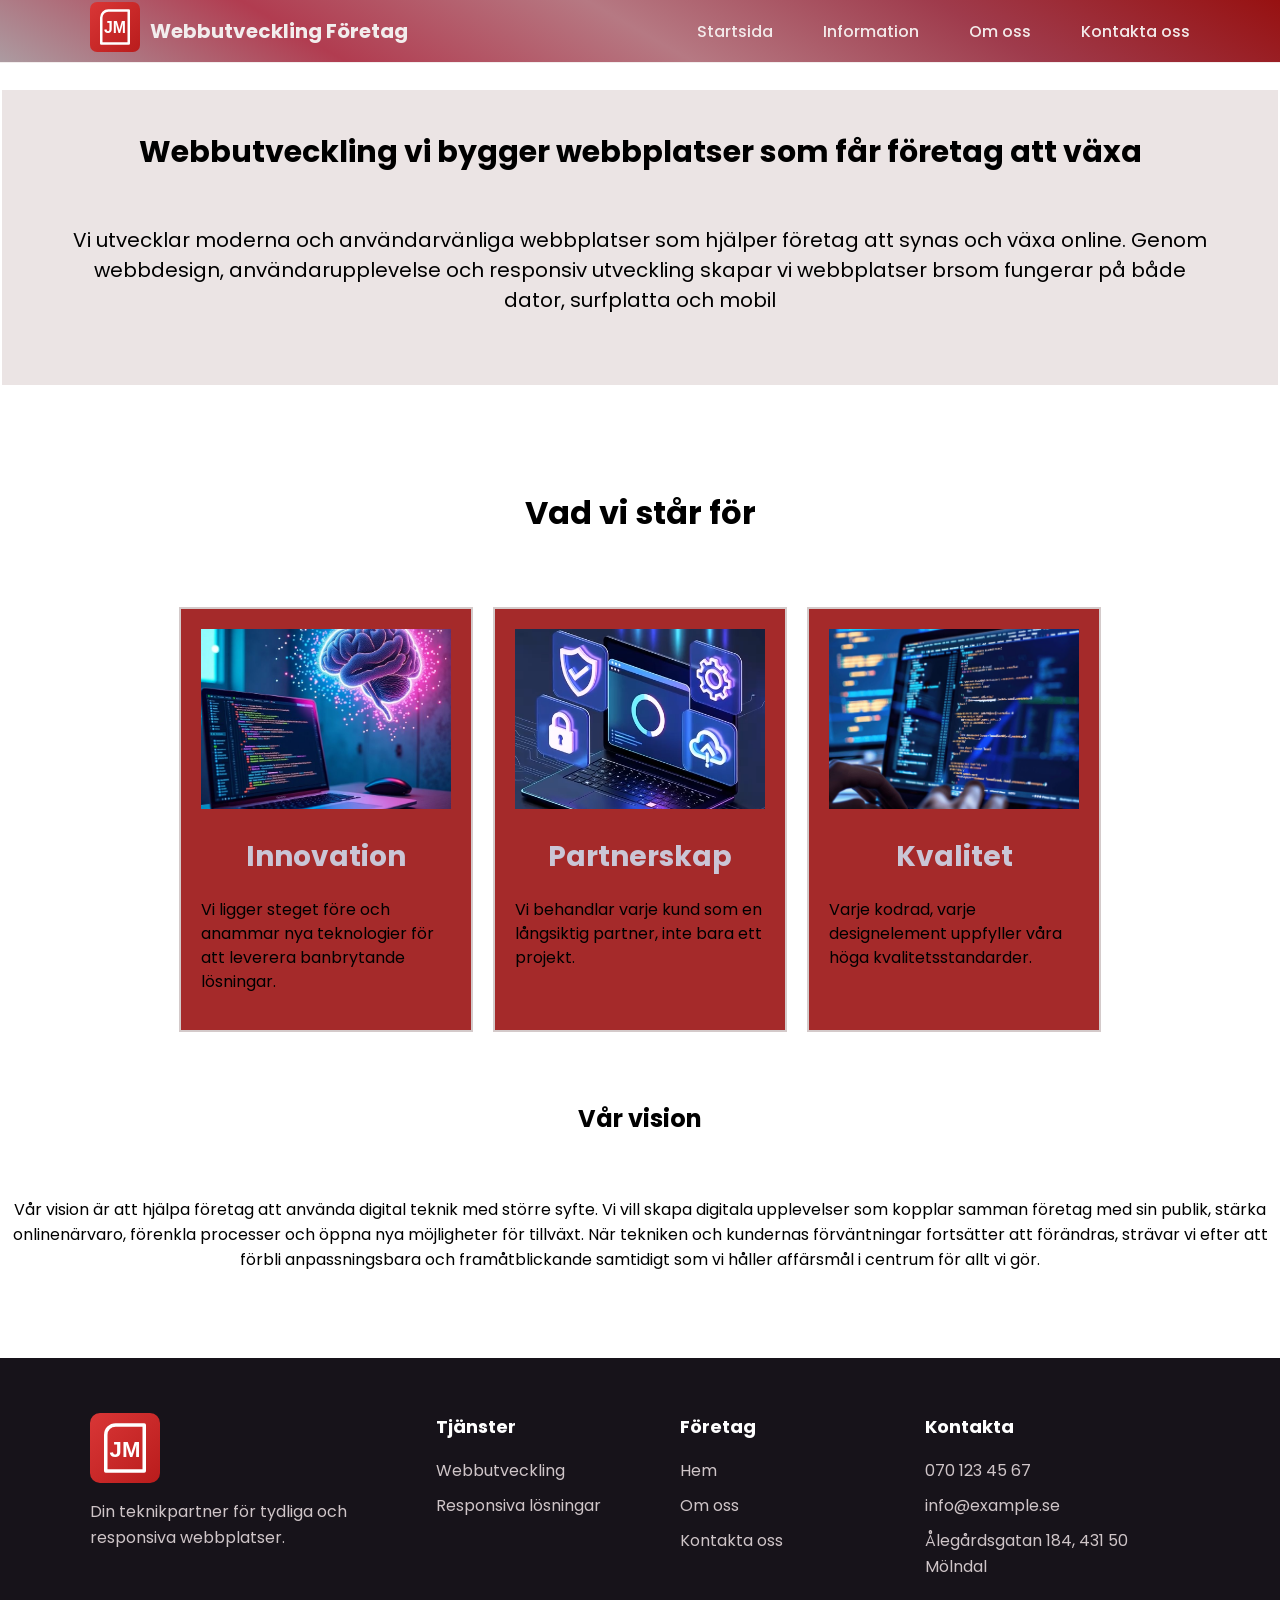
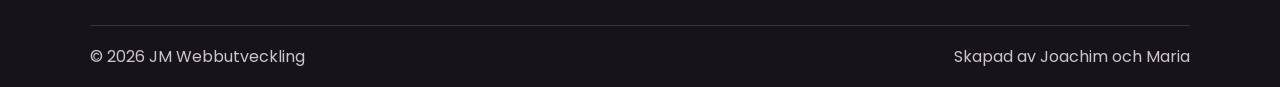
<file: about.html>
<!DOCTYPE html>
<html lang="sv">
<head>
  
  <meta charset="UTF-8">
  
  <meta name="viewport" content="width=device-width, initial-scale=1.0">
  
  <title>About us | JM Webbutveckling</title>
  
  <link rel="stylesheet" href="style5.css">
</head>
<body>
  
  <header class="site-header">
   
   <div class="container header-inner">
      
      <a class="brand" href="index.html" aria-label="JM Webbutveckling - startsida">
        <span class="logo-frame">
          <img src="jm-logo.svg" alt="JM Webbutvecklings logotyp" width="50" height="50">
        </span>
        <span> Webbutveckling Företag</span>
      </a>
      
      <nav aria-label="Huvudmeny">
        <ul>
          <li><a href="index.html">Startsida</a></li>
          <li><a href="information.html">Information</a></li>
          <li><a href="about.html">Om oss</a></li>
          <li><a href="contact.html">Kontakta oss</a></li>
        </ul>
       </nav>
     </div>
        
  </header>
  <main>
    <div>
</header>
<br>
  <main>
  
  <section>
      <div class="webbplatsens">
     <h2>Webbutveckling vi bygger webbplatser som får företag att växa</h2>
   <p3 >Vi utvecklar moderna och användarvänliga webbplatser som hjälper företag att synas 
    och växa online. Genom webbdesign, användarupplevelse och responsiv utveckling skapar vi 
     webbplatser brsom fungerar på både dator, surfplatta och mobil</p3>
    </div> 
     <br>
    <br>
    <br>
   
   <h1 class="h1-about" style="font-size: 32px;">Vad vi står för</h1>
<br>
<br>

<div class="flex-container">

    
    <div class="item">
        <img src="image2.jpg" alt="Innovation">
        <h2>Innovation</h2>
        <p>
            Vi ligger steget före och anammar nya teknologier för att
            leverera banbrytande lösningar.
        </p>
    </div>

    
    <div class="item">
        <img src="image5.png" alt="Partnerskap">
        <h2>Partnerskap</h2>
        <p>
            Vi behandlar varje kund som en långsiktig partner,
            inte bara ett projekt.
        </p>
    </div>

    
    <div class="item">
        <img src="image4.jpg" alt="Kvalitet">
        <h2>Kvalitet</h2>
        <p>
            Varje kodrad, varje designelement uppfyller våra
            höga kvalitetsstandarder.
        </p>
    </div>

</div>
<br>
<br>

<div class="h1-about">
  <h1>Vår vision</h1>
  <br>
  <p>
      Vår vision är att hjälpa företag att använda digital teknik
      med större syfte.
      Vi vill skapa digitala upplevelser som kopplar samman företag
      med sin publik, stärka onlinenärvaro, förenkla processer och
      öppna nya möjligheter för tillväxt.
      När tekniken och kundernas förväntningar fortsätter att förändras,
      strävar vi efter att förbli anpassningsbara och framåtblickande
      samtidigt som vi håller affärsmål i centrum för allt vi gör.
  </p>
  <br>
  <br>
</div>
  </main>
  
  <footer class="site-footer">
    
    <div class="container footer-grid">
      <div class="footer-brand">
        <img src="jm-logo.svg" alt="JM Webbutvecklings logotyp" width="70" height="70">
        <p>Din teknikpartner för tydliga och responsiva webbplatser.</p>
      </div>
      <div class="footer-column">
        <h2>Tjänster</h2>
        <a href="information.html">Webbutveckling</a>
        <a href="about.html">Responsiva lösningar</a>
      </div>
      <div class="footer-column">
        <h2>Företag</h2>
        <a href="index.html">Hem</a>
        <a href="about.html">Om oss</a>
        <a href="contact.html">Kontakta oss</a>
      </div>
      <div class="footer-column footer-contact">
        <h2>Kontakta</h2>
        <a href="tel:0701234567">070 123 45 67</a>
        <a href="mailto:info@example.se">info@example.se</a>
        <p>Ålegårdsgatan 184, 431 50 Mölndal</p>
      </div>
    </div>
    
    <div class="container footer-bottom">
      <p>&copy; 2026 JM Webbutveckling</p>
      <p>Skapad av Joachim och Maria</p>
    </div>
  </footer>
</body>
</html>
</file>
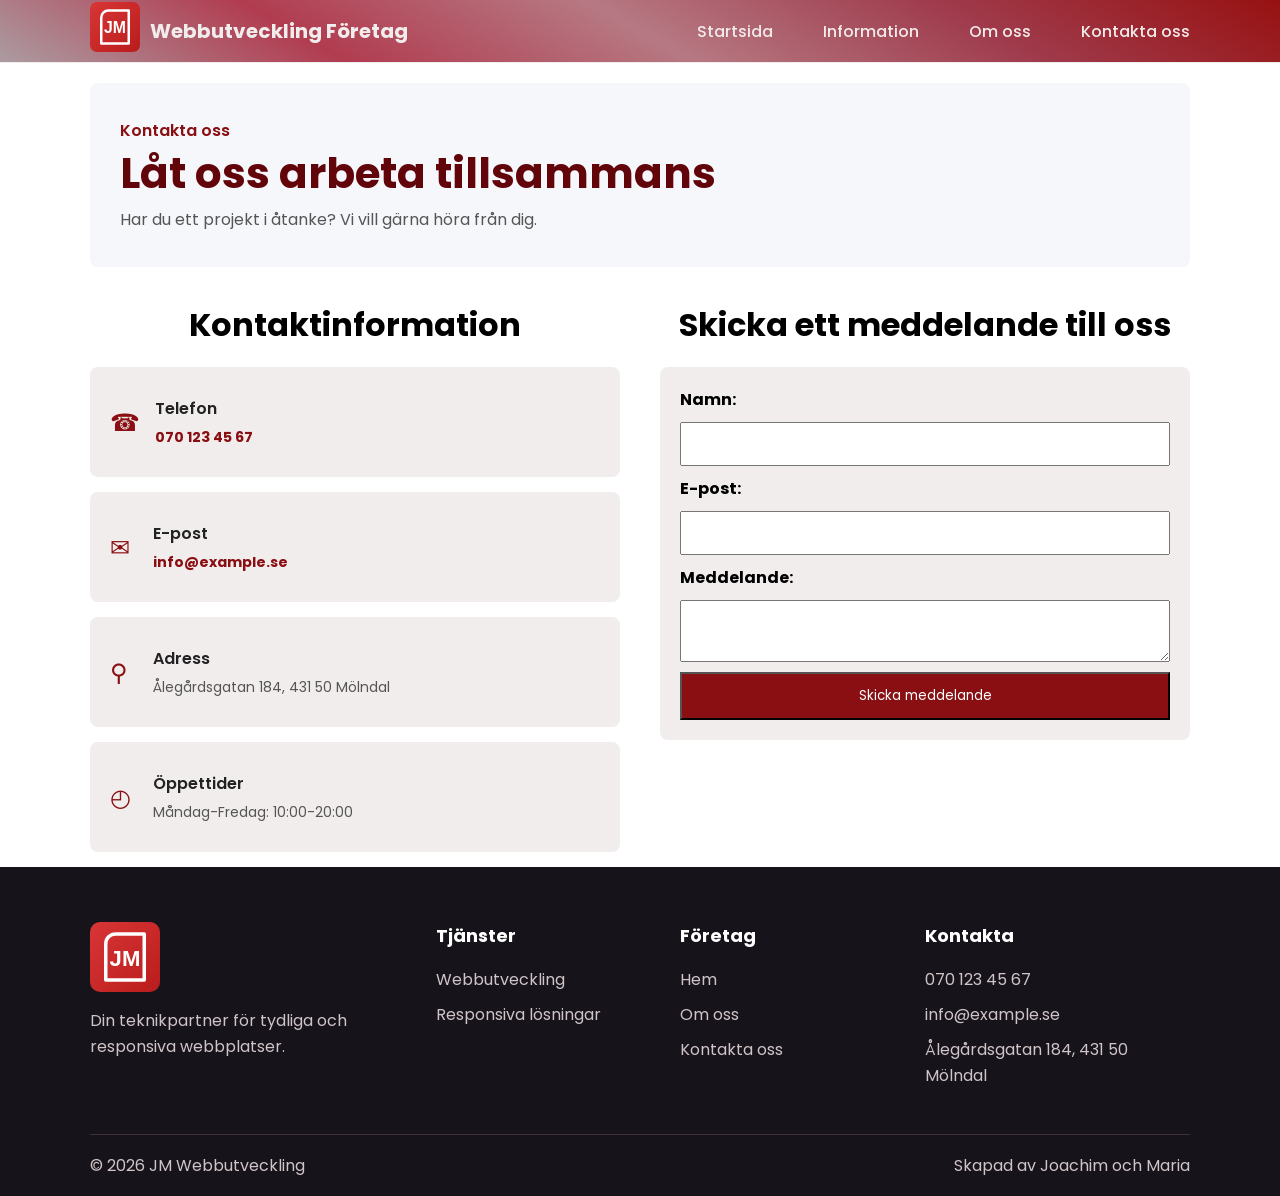
<file: contact.html>
<!DOCTYPE html>
<html lang="sv">
<head>
  
  <meta charset="UTF-8">
  
  <meta name="viewport" content="width=device-width, initial-scale=1.0">
  
  <title>Contact us | JM Webbutveckling</title>
  
  <link rel="stylesheet" href="style5.css">
</head>
<body>
  
  <header class="site-header">
    
    <div class="container header-inner">
      
      <a class="brand" href="index.html" aria-label="JM Webbutveckling - startsida">
        <span class="logo-frame">
          <img src="jm-logo.svg" alt="JM Webbutvecklings logotyp" width="50" height="50">
        </span>
        <span>Webbutveckling Företag</span>
      </a>
      
      <nav aria-label="Huvudmeny">
        <ul>
          <li><a href="index.html">Startsida</a></li>
          <li><a href="information.html">Information</a></li>
          <li><a href="about.html">Om oss</a></li>
          <li><a href="contact.html">Kontakta oss</a></li>
        </ul>
      </nav>
    </div>
  </header>

<main class="container">
  
  <section class="contact-intro">
    <p>Kontakta oss</p>
    <h1>Låt oss arbeta tillsammans</h1>
    <p>Har du ett projekt i åtanke? Vi vill gärna höra från dig.</p>
  </section>
  

  
  <div class="contact-layout">

      
      <section class="contact-info">
        
        <h2>Kontaktinformation</h2>

      
      <div class="contact-card">
        <span class="contact-icon">&#9742;</span>
        <div>
          <h3>Telefon</h3>
          <p><a href="tel:0701234567">070 123 45 67</a></p>
        </div>
      </div>

      
      <div class="contact-card">
        <span class="contact-icon">&#9993;</span>
        <div>
          <h3>E-post</h3>
          <p><a href="mailto:info@example.se">info@example.se</a></p>
        </div>
      </div>

      
      <div class="contact-card">
        <span class="contact-icon">&#9906;</span>
        <div>
          <h3>Adress</h3>
          <p>Ålegårdsgatan 184, 431 50 Mölndal</p>
        </div>
      </div>

      
      <div class="contact-card">
        <span class="contact-icon">&#9716;</span>
        <div>
          <h3>Öppettider</h3>
          <p>Måndag-Fredag: 10:00-20:00</p>
        </div>
      </div>

      </section>

    
    <section class="contact-content">

        <h2> Skicka ett meddelande till oss</h2>

    
      
      <form action="#" method="post">

        
        <label for="name">Namn:</label>

        <input type="text" id="name" name="name" required>

        
        <label for="email">E-post:</label>

        <input type="email" id="email" name="email" required>

        
        <label for="message">Meddelande:</label>

        <textarea id="message" name="message" required></textarea>

        
        <button type="submit">Skicka meddelande</button>
      
      </form>

    </section>

  </div>

</main>

  
  <footer class="site-footer">
    
    <div class="container footer-grid">
      <div class="footer-brand">
        <img src="jm-logo.svg" alt="JM Webbutvecklings logotyp" width="70" height="70">
        <p>Din teknikpartner för tydliga och responsiva webbplatser.</p>
      </div>
      <div class="footer-column">
        <h2>Tjänster</h2>
        <a href="information.html">Webbutveckling</a>
        <a href="about.html">Responsiva lösningar</a>
      </div>
      <div class="footer-column">
        <h2>Företag</h2>
        <a href="index.html">Hem</a>
        <a href="about.html">Om oss</a>
        <a href="contact.html">Kontakta oss</a>
      </div>
      <div class="footer-column footer-contact">
        <h2>Kontakta</h2>
        <a href="tel:0701234567">070 123 45 67</a>
        <a href="mailto:info@example.se">info@example.se</a>
        <p>Ålegårdsgatan 184, 431 50 Mölndal</p>
      </div>
    </div>
    
    <div class="container footer-bottom">
      <p>&copy; 2026 JM Webbutveckling</p>
      <p>Skapad av Joachim och Maria</p>
    </div>
  </footer>
</body>
</html>
</file>
<file: style5.css>
@import url('https://fonts.googleapis.com/css2?family=Poppins:wght@400;600;700&display=swap');

* {
  font-family: 'Poppins', sans-serif;
}

.container {
  width: 90%;
  max-width: 1100px;
  margin: 0 auto;
}

body {
  min-height: 100vh;
  margin: 0;
  display: flex;
  flex-direction: column;
}

main {
  flex: 1;
}

.site-header {
  background: linear-gradient(30deg, rgb(172, 155, 161) 0%, rgb(177, 60, 80)25%,rgb(182, 121, 131)50%,rgb(159, 59, 76)75%,rgb(151, 17, 17)100%);
  border-bottom: 1px solid #f2eded;
}

.header-inner {
  display: flex;
  align-items: center;
  justify-content: space-between;
  padding: 2px;
}

.brand {
  display: flex;
  align-items: center;
  gap: 10px;
  text-decoration: none;
  color: #f2eded;
  font-size: 20px;
  font-weight: bold;
}

nav ul {
  display: flex;
  gap: 50px;
  list-style: none;
  margin: 0;
  padding: 0;
}

nav a {
  text-decoration: none;
  color: #f3eaea;
  font-weight: 500;
}

nav a:hover,
nav a[aria-current="page"] {
  color:#61050a;
}

.footer-grid {
  display: grid;
  grid-template-columns: 1.5fr 1fr 1fr 1.3fr;
  gap: 40px;
  padding: 55px 0 45px;
}

.site-footer {
  background-color: #17131a;
  color: #f7f1f2;
}

.footer-brand img {
  display: block;
  margin-bottom: 16px;
}

.footer-brand p,
.footer-contact p {
  max-width: 260px;
  margin: 0;
  color: #cfc5c8;
  line-height: 1.6;
}

.footer-column {
  display: flex;
  flex-direction: column;
  align-items: flex-start;
  gap: 10px;
}

.footer-column h2 {
  margin: 0 0 8px;
  color: #ffffff;
  font-size: 18px;
}

.footer-column a {
  color: #cfc5c8;
  text-decoration: none;
  transition: color 0.2s ease;
}

.footer-column a:hover,
.footer-column a:focus {
  color: #ffffff;
}

.footer-bottom {
  display: flex;
  justify-content: space-between;
  gap: 20px;
  padding: 18px 0;
  border-top: 1px solid #3b3137;
  color: #cfc5c8;
}

.footer-bottom p {
  margin: 0;
}

.contact-content{
  flex: 1;
  width: 100%;
  max-width: 600px;
  box-sizing: border-box;
}

.contact-content form{
  display: flex;
  flex-direction: column;
  gap: 10px;
  background-color: #f2eded;
  padding: 20px;
  border-radius: 8px;
}

.contact-content input, .contact-content textarea{
  width: 100%;
  padding: 10px;
  box-sizing: border-box;

}

.contact-content button{
  padding: 12px;
  background-color: #8a0f13;
  color: white;
  cursor: pointer;
}

.contact-content button:hover{
  background-color: #61050a;
}

.contact-content input:focus,.contact-content textarea:focus{
  outline: 2px solid #8a0f13;
  outline-offset: 2px;
}

.contact-content label {
  font-weight: bold;
}

.contact-layout{
  display: flex;
  gap: 40px;
}

.contact-info{
  flex: 1;
}

.contact-card {
  padding: 20px;
  margin-bottom: 15px;
  background-color: #f2eded;
  border-radius: 8px;
  display: flex;
  align-items: center;
  gap: 15px;
  transition: outline 0.2s ease, box-shadow 0.2s ease;
  justify-content: flex-start;
  text-align: left;
  min-height: 70px;
}

.contact-card a{
  color: #8a0f13;
  font-weight: bold;
  text-decoration: none;
}

.contact-card:hover,
.contact-card:focus-within {
  outline: 2px solid #8a0f13;
  outline-offset: 3px;
  box-shadow: 0 0 12px rgba(138, 15, 19, 0.45);
}

.contact-icon {
  min-width: 28px;
  color: #8a0f13;
  font-size: 24px;
}

.contact-info > h2,
.contact-content > h2 {
  margin: 0 0 25px;
  font-size: 32px;
  line-height: 1.1;
  font-weight: 700;
  text-align: center;
}

.contact-card h3 {
  margin: 0 0 6px;
  font-size: 16px;
  font-weight: 600;
  color: #222;

}

.contact-card p {
  margin: 0;
  font-size: 14px;
  color: #555;
  font-weight: 400;
}

.contact-intro {
  padding: 35px 30px;
  margin: 20px 0 40px;
  text-align: left;
  background-color: #f5f7fb;
  border-radius: 8px;

}

.contact-intro > p:first-child {
  margin: 0 0 8px;
  color: #8a0f13;
  font-weight: 600;
}

.contact-intro h1 {
  margin: 0 0 10px;
  font-size: 42px;
  line-height: 1.1;
  color: #61050a;
}

.contact-intro > p:last-child{
  margin: 0;
  font-size: 16px;
  color: #555;
}

.hero {
  min-height: 600px;
  background-image: linear-gradient(to right, rgba(0, 0, 0, 0.8), rgba(0, 0, 0, 0)), url(../images/tech-hero.jpg);
  background-size: cover;
  background-position: center;
  color: white;
  display: flex;
  align-items: center;
}

.hero-content{
  flex: 1;
  max-width: 550px;
}

.hero h1{
  max-width: 550px;
  font-size: 52px;
  line-height: 1.05;
  margin: 12px 0 18px;
  color: #ffffff;
  font-weight: 700;
  text-shadow: 2px 3px 8px rgba(0, 0, 0, 0.75);

}

.hero p{
  max-width: 500px;
  color: white;
}

.hero-inner{
  display: flex;
  align-items: center;
  justify-content: center;
  gap: 40px;
  width: 90%;
  max-width: 1100px;
  min-height: 600px;
  margin: 0 auto;
}

.hero-cards{
  display: flex;
  flex-direction: column;
  gap: 14px;
  flex: 0 1 480px;
}

.hero-card {
  padding: 24px;
  background-color: rgba(138, 15, 19, 0.9);
  border: 1px solid #e3aeb2;
  border-radius: 8px;
  color: white;
  font-weight: 600;
  text-decoration: none;
  transition: transform 0.2s ease, box-shadow 0.2s ease;
}

.hero-card-icon {
  display:block;
  font-size: 24px;
  margin-bottom: 8px;
}

.hero-card h2 {
  margin: 0 0 6px;
  font-size: 18px;
  color: white;
  text-align: left;
  text-shadow: 2px 3px 8px rgba(0, 0, 0, 0.75);
}

.hero-card p {
  margin: 0;
  font-size: 14px;
  font-weight: 400;
  color: #f2dfe1;
}

.hero-card:hover {
  transform: translateY(-5px);
  box-shadow: 0 5px 15px rgba(0, 0, 0, 0.2);
}

.hero-button {
  display: inline-block;
  margin-top: 20px;
  padding: 12px 24px;
  background-color: #8a0f13;
  color: white;
  border-radius: 6px;
  text-decoration: none;
  font-weight: 600;
  transition: background-color 0.2s ease, transform 0.2s ease;

}

.hero-button:hover {
  background-color: #61050a;
  transform: translateY(-2px);
}

.blocks-list{
  display: flex;
  flex-direction:row;
  gap: 20px;
  flex-wrap: wrap;
  justify-content: center;
  width: 90%;
  max-width: 1100px;
  margin: 60px auto;
  padding: 30px 0;
  list-style: none;
}

.block-card{
  flex: 1 1 170px;
  padding: 25px 15px;
  background-color: #f2dfe1;
  border-radius: 8px;
  text-align: center;
  color: #61050a;
  transition: transform 0.2s ease, box-shadow 0.2s ease;

}

.block-card h3{
  margin: 0 0 10px;
  font-size: 20px;
  font-weight: 600;
  color: white;
  text-shadow: 2px 3px 8px rgba(0, 0, 0, 0.75);
}

.block-card p{
  margin: 0 0 10px;
  font-size: 14px;
}

.block-card:hover{
  transform: translateY(-5px);
  box-shadow: 0 5px 15px rgba(0, 0, 0, 0.2);
}

.service-block{
  display: flex;
  align-items: center;
  gap: 20px;
  width: 90%;
  max-width: 1100px;
  margin: 80px auto;

}

.service-image, .service-content {
  flex: 1;

}

.service-image img{
  width:100%;
  display: block;
  border-radius: 100px;
  border: 2px solid #8a0f13;
}

.service-content h2{
  margin-top: 0;
  color: #61950a;
}

.service-content ul{
  padding-left: 20px;
  line-height: 1.8;
}

.service-button{
  display: inline-block;
  margin-top: 15px;
  padding: 12px 22px;
  background-color: #8a0f13;
  color: white;
  text-decoration: none;
  border-radius: 6px;
  }

.webbplatsens{
  background-color: #ebe4e4;
  border: 2px solid white;
  padding: 20px;
  text-align: center;
}

h2{
  font-size: 30px;
  text-align: center;
  margin: 20px;
}

p3{
  display: block;
  font-size: 20px;
  line-height:30px;
  margin: 30px;
  padding: 20px;
  text-align: center;
}

.flex-container {
    display: flex;
    flex-direction: row;
    flex-wrap: wrap;
    justify-content: center;
    gap: 20px;
}

.item {
    width: 250px;
    padding: 20px;
    background-color: brown;
    border: 2px solid rgb(212, 202, 202);
    transition: transform 0.2s ease, box-shadow 0.2s ease;
}

.item img {
    width: 100%;
    height: 180px;
    object-fit: cover;
}

.item h2 {
    font-size: 28px;
    color: #cac6d6;
}

.item p {
    font-size: 16px;
    line-height: 1.5;
}

.h1-about{
  font-size: 16px;
  margin-bottom: 20px;
  text-align: center;

}

.item:hover {
  transform: translateY(-5px);
  box-shadow: 0 5px 15px rgba(0, 0, 0, 0.2);
}

.info-section{
  display: flex;
  flex-direction: column;
  align-items: center;
  width: 90%;
  max-width: 1100px;
  margin: 0 auto;
}

.info-title{
  font-size: 32px;
  font-weight: bold;
  margin-bottom: 20px;
  color: #8a0f13;
  text-shadow: 2px 3px 8px rgba(0, 0, 0, 0.2);
}

.info-description {
  width: 100%;
  max-width: 850px;
}

.info-button{
  display: inline-block;
  margin-top: 20px;
  padding: 12px 24px;
  background-color: #8a0f13;
  color: white;
  border-radius: 6px;
  font-weight: 600;
  transition: background-color 0.2s ease, transform 0.2s ease;
  cursor: pointer;

}

.info-button:hover {
  background-color: #61050a;
  transform: translateY(-2px);
}

.info-pic{
  display: flex;
  align-items: center;
  gap: 20px;
  width: 90%;
  max-width: 1100px;
  margin: 0 auto;
}

.info-pic-text {
  flex: 1;
}

.info-pic img{
  width: 300px;
  height: 300px;
  object-fit: cover;
  border-radius: 50%;
  border: 4px solid #8a0f13;
}

@media (max-width: 900px) {

  nav ul {
    gap: 24px;
  }

  .hero,
  .hero-inner {
    min-height: auto;
  }

  .hero-inner {
    flex-direction: column;
    align-items: stretch;
    padding: 60px 0;
  }

  .hero-cards {
    flex-basis: auto;
    width: 100%;
  }

  .footer-grid {
    grid-template-columns: repeat(2, 1fr);
  }
}

@media (max-width: 700px) {

  .header-inner {
    flex-direction: column;
    gap: 15px;
    padding: 8px 0;
  }

  nav ul {
    flex-wrap: wrap;
    justify-content: center;
    gap: 12px 18px;
  }

  .hero-inner {
    padding: 45px 0;
  }

  .hero h1 {
    font-size: clamp(36px, 12vw, 44px);
  }

  .blocks-list {
    margin: 40px auto;
    padding: 15px 0;
  }

  .service-block {
    flex-direction: column;
    align-items: stretch;
    gap: 28px;
    margin: 50px auto;
  }

  .service-image,
  .service-content {
    flex: none;
    width: 100%;
  }

  .service-image img {
    border-radius: 60px;
  }

  .contact-layout {
    flex-direction: column;
    gap: 20px;
  }

  .contact-intro {
    padding: 25px 20px;
  }

  .contact-intro h1 {
    font-size: 34px;
  }

  .info-title {
    font-size: 28px;
    text-align: center;
  }

  .info-pic {
    flex-direction: column;
    gap: 10px;
  }

  .info-pic-text {
    width: 100%;
  }

  .info-pic img {
    width: min(300px, 100%);
    height: auto;
    aspect-ratio: 1;
  }

  .webbplatsens {
    padding: 15px;
  }

  p3 {
    margin: 0;
    padding: 10px;
    font-size: 18px;
  }

  .item {
    width: 90%;
    max-width: 290px;
    box-sizing: border-box;
  }

  .footer-grid {
    grid-template-columns: 1fr;
    gap: 30px;
    padding: 40px 0 30px;
  }

  .footer-column {
    align-items: center;
    text-align: center;
  }

  .footer-brand,
  .footer-contact {
    text-align: center;
  }

  .footer-brand img,
  .footer-brand p,
  .footer-contact p {
    margin-left: auto;
    margin-right: auto;
  }

  .footer-bottom {
    flex-direction: column;
    align-items: center;
    text-align: center;
  }
}
</file>
